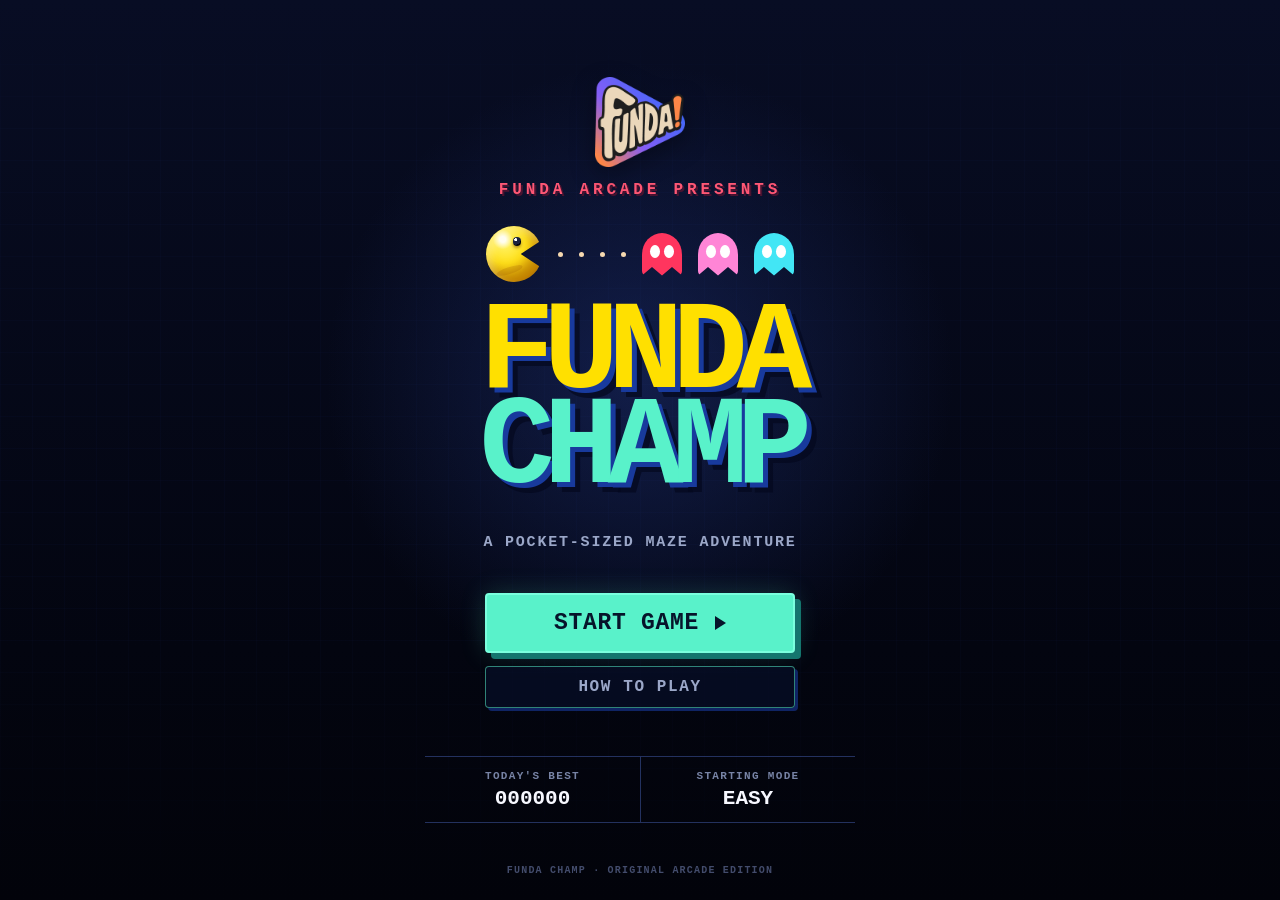
<file: index.html>
<!doctype html>
<html lang="en">
  <head>
    <meta charset="UTF-8" />
    <meta name="viewport" content="width=device-width, initial-scale=1, maximum-scale=1, user-scalable=no" />
    <meta name="theme-color" content="#f5c400" />
    <title>FUNDA CHAMP</title>
    <link rel="stylesheet" href="styles.css?v=ghost-difficulty-1" />
  </head>
  <body>
    <main class="app-shell" aria-label="Funda Champ handheld game">
      <section class="landing-page" id="landingPage" aria-label="Funda Champ start page">
        <div class="landing-grid" aria-hidden="true"></div>
        <div class="landing-content">
          <img class="landing-logo" src="assets/funda-logo.png" alt="Funda" />
          <p class="landing-kicker">FUNDA ARCADE PRESENTS</p>

          <div class="landing-chase" aria-hidden="true">
            <span class="landing-pacman"></span>
            <i></i><i></i><i></i><i></i>
            <span class="landing-ghost ghost-red"><b></b><b></b></span>
            <span class="landing-ghost ghost-pink"><b></b><b></b></span>
            <span class="landing-ghost ghost-blue"><b></b><b></b></span>
          </div>

          <h1 class="landing-title">FUNDA<br /><span>CHAMP</span></h1>
          <p class="landing-tagline">A POCKET-SIZED MAZE ADVENTURE</p>

          <button class="landing-start" id="startButton" type="button">
            <span>START GAME</span>
            <i aria-hidden="true"></i>
          </button>
          <button class="landing-howto" id="howToPlayButton" type="button">HOW TO PLAY</button>

          <div class="landing-stats">
            <div>
              <span>TODAY'S BEST</span>
              <strong id="landingBestScore">000000</strong>
            </div>
            <div>
              <span>STARTING MODE</span>
              <strong>EASY</strong>
            </div>
          </div>
        </div>

        <p class="landing-footer">FUNDA CHAMP · ORIGINAL ARCADE EDITION</p>
      </section>

      <section class="rules-page hidden" id="rulesPage" aria-label="How to play Funda Champ">
        <div class="landing-grid" aria-hidden="true"></div>
        <button class="rules-back" id="rulesBackButton" type="button">← BACK</button>

        <div class="rules-content">
          <header class="rules-heading">
            <p class="landing-kicker rules-kicker">HOW TO PLAY</p>
            <h2 class="rules-title">THREE RULES.<br /><span>ONE CHAMP.</span></h2>
          </header>

          <div class="rules-scenes">
            <article class="rule-scene scene-points">
              <div class="rule-stage" aria-hidden="true">
                <span class="scene-pacman-wrap points-pacman"><span class="landing-pacman scene-pacman"></span></span>
                <span class="scene-dots">
                  <i></i><i></i><i></i><i></i><i></i>
                </span>
              </div>
              <div class="rule-caption">
                <span>01</span>
                <div><strong>SAARE DOTS KHAO</strong></div>
              </div>
            </article>

            <article class="rule-scene scene-chase">
              <div class="rule-stage" aria-hidden="true">
                <span class="chase-pack">
                  <span class="landing-ghost ghost-red"><b></b><b></b></span>
                  <span class="landing-ghost ghost-pink"><b></b><b></b></span>
                  <span class="landing-ghost ghost-blue"><b></b><b></b></span>
                  <i></i><i></i><i></i>
                  <span class="scene-pacman-wrap"><span class="landing-pacman scene-pacman"></span></span>
                </span>
              </div>
              <div class="rule-caption">
                <span>02</span>
                <div><strong>GHOSTS SE BACHO</strong></div>
              </div>
            </article>

            <article class="rule-scene scene-power">
              <div class="rule-stage" aria-hidden="true">
                <span class="power-orb"></span>
                <span class="scene-pacman-wrap power-pacman"><span class="landing-pacman scene-pacman"></span></span>
                <span class="scene-ghost-wrap power-ghost ghost-one"><span class="landing-ghost power-color-one"><b></b><b></b></span></span>
                <span class="scene-ghost-wrap power-ghost ghost-two"><span class="landing-ghost power-color-two"><b></b><b></b></span></span>
              </div>
              <div class="rule-caption">
                <span>03</span>
                <div><strong>POWER DOT KHAO, PHIR<br />BLUE GHOSTS KO KHAO</strong></div>
              </div>
            </article>
          </div>

          <div class="rules-actions">
            <button class="landing-start rules-start" id="rulesStartButton" type="button">
              <span id="rulesStartLabel" aria-live="polite">LET'S PLAY</span>
              <i aria-hidden="true"></i>
            </button>
          </div>
        </div>

        <p class="landing-footer">LEARN THE MAZE · BEAT THE GHOSTS</p>
      </section>

      <section class="console" id="console">
        <section class="display-panel" aria-label="Game screen">
          <div class="screen-wrap" id="screenWrap">
            <canvas id="gameCanvas" width="504" height="648" aria-label="Pac-Man game board"></canvas>

            <div class="screen-overlay compact hidden" id="pauseOverlay">
              <p class="eyebrow">GAME PAUSED</p>
              <h2>TAKE FIVE</h2>
              <div class="pause-actions">
                <button class="start-button" id="resumeButton" type="button">RESUME</button>
                <button class="start-button pause-restart-button" id="restartGameButton" type="button">PLAY AGAIN</button>
              </div>
            </div>

            <div class="screen-overlay end-screen hidden" id="endOverlay">
              <p class="eyebrow">RUN COMPLETE</p>
              <h2>GAME OVER</h2>
              <p class="final-score-label">YOUR SCORE</p>
              <p class="final-score" id="finalScore">000000</p>
              <section class="leaderboard" aria-label="Daily leaderboard">
                <h3>DAILY LEADERBOARD</h3>
                <ol id="leaderboardList" tabindex="0" aria-label="Daily player rankings"></ol>
              </section>
              <button class="start-button end-start-button" id="endStartButton" type="button">PLAY AGAIN</button>
            </div>
          </div>
        </section>

        <section class="controls-panel" aria-label="Console controls">
          <div class="controls-row">
            <div class="dpad-well">
              <div class="dpad" role="group" aria-label="Movement controls">
                <button class="dpad-button up" data-direction="up" aria-label="Move up"><span>▲</span></button>
                <button class="dpad-button left" data-direction="left" aria-label="Move left"><span>◀</span></button>
                <div class="dpad-center" aria-hidden="true"><i></i></div>
                <button class="dpad-button right" data-direction="right" aria-label="Move right"><span>▶</span></button>
                <button class="dpad-button down" data-direction="down" aria-label="Move down"><span>▼</span></button>
              </div>
            </div>
          </div>

          <div class="secondary-controls" aria-label="Game options">
            <div class="mini-control">
              <button class="mini-button howto-button" id="quickHowToButton" type="button" aria-label="How to play">
                <svg class="howto-icon" viewBox="0 0 32 32" aria-hidden="true">
                  <path d="M16 3.5A12.5 12.5 0 1 0 28.5 16 12.5 12.5 0 0 0 16 3.5Zm.1 21.2a2 2 0 1 1 0-4 2 2 0 0 1 0 4Zm2.45-8.2c-1.2.78-1.45 1.22-1.45 2.35h-3.45c0-2.45.75-3.55 2.85-4.9 1.25-.8 1.8-1.45 1.8-2.5 0-1.22-.88-2.02-2.25-2.02-1.42 0-2.37.92-2.52 2.55H10c.18-3.7 2.55-5.85 6.15-5.85 3.55 0 5.92 2.05 5.92 5.15 0 2.22-1 3.65-3.52 5.22Z" />
                </svg>
              </button>
              <span>HOW TO PLAY</span>
            </div>
            <div class="mini-control">
              <button class="mini-button play-button" id="pauseButton" type="button" aria-label="Start game">
                <svg class="play-icon" viewBox="0 0 32 32" aria-hidden="true">
                  <path class="play-shape" d="M10 6.5v19l15-9.5L10 6.5Z" />
                  <g class="pause-shape">
                    <rect x="8.5" y="6.5" width="5.5" height="19" rx="1.5" />
                    <rect x="18" y="6.5" width="5.5" height="19" rx="1.5" />
                  </g>
                </svg>
              </button>
              <span>PLAY</span>
            </div>
          </div>

          <div class="speaker-grille" aria-hidden="true">
            <i></i><i></i><i></i><i></i><i></i>
          </div>
        </section>
      </section>
    </main>

    <script src="tracking.js?v=funda-activity-1"></script>
    <script src="game.js?v=haptics-bridge-1"></script>
  </body>
</html>
</file>
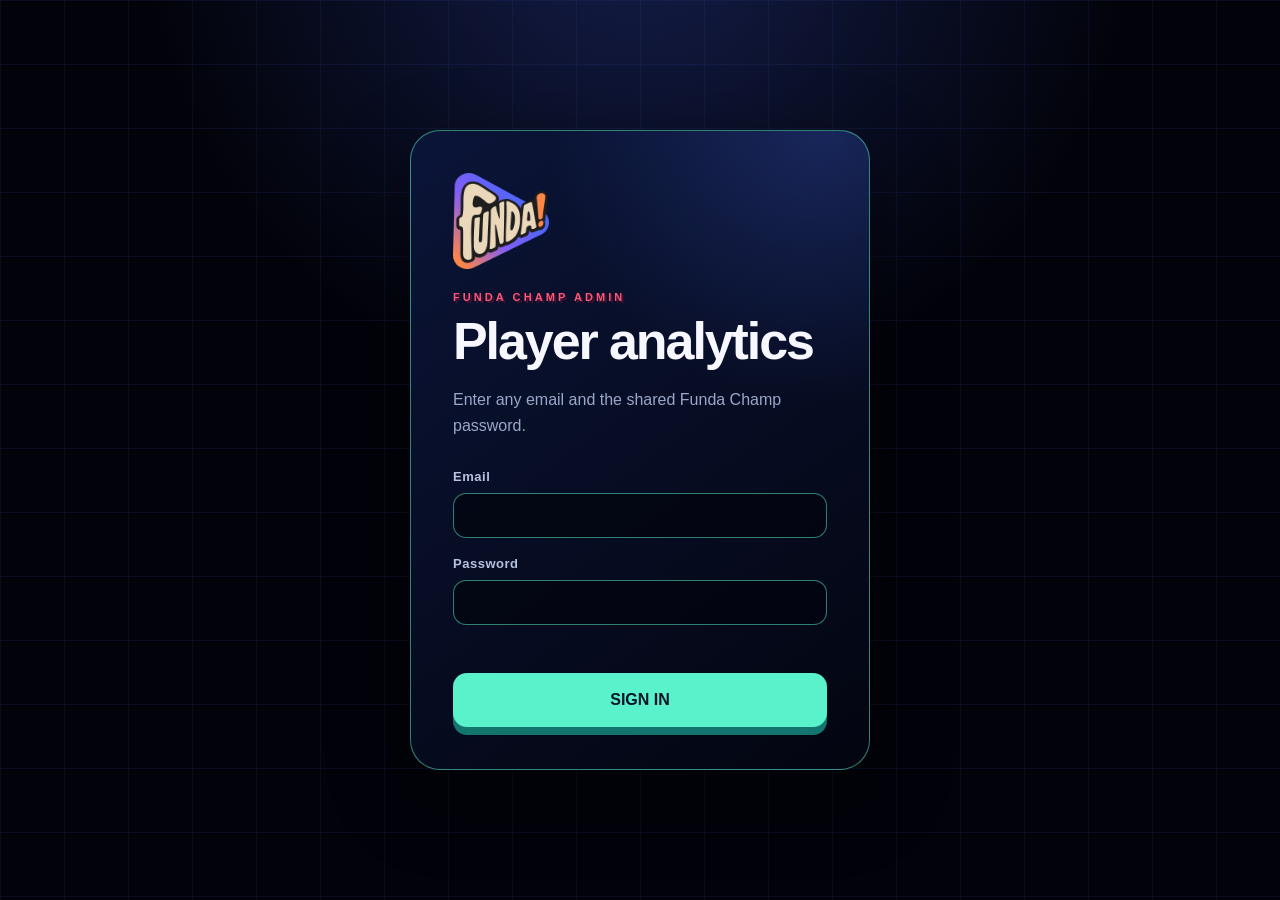
<file: admin/index.html>
<!doctype html>
<html lang="en">
  <head>
    <meta charset="UTF-8" />
    <meta name="viewport" content="width=device-width, initial-scale=1" />
    <meta name="theme-color" content="#080d24" />
    <meta name="robots" content="noindex,nofollow" />
    <title>Funda Champ Analytics</title>
    <link rel="stylesheet" href="admin.css?v=3" />
  </head>
  <body>
    <div class="ambient ambient-one" aria-hidden="true"></div>
    <div class="ambient ambient-two" aria-hidden="true"></div>

    <section class="login-shell" id="loginView">
      <div class="login-card">
        <img src="../assets/funda-logo.png" alt="Funda" />
        <p class="kicker">FUNDA CHAMP ADMIN</p>
        <h1>Player analytics</h1>
        <p class="login-copy">Enter any email and the shared Funda Champ password.</p>
        <form id="loginForm">
          <label>
            Email
            <input id="loginEmail" name="email" type="email" autocomplete="email" required />
          </label>
          <label>
            Password
            <input id="loginPassword" name="password" type="password" autocomplete="current-password" minlength="8" required />
          </label>
          <p class="form-error" id="loginError" role="alert"></p>
          <button class="primary-button" id="loginButton" type="submit">SIGN IN</button>
        </form>
      </div>
    </section>

    <main class="dashboard hidden" id="dashboard">
      <header class="dashboard-header">
        <div class="brand-lockup">
          <img src="../assets/funda-logo.png" alt="Funda" />
          <div>
            <p class="kicker">FUNDA CHAMP ADMIN</p>
            <h1>Engagement dashboard</h1>
          </div>
        </div>
        <div class="account-area">
          <span id="accountEmail"></span>
          <button class="outline-button" id="logoutButton" type="button">Log out</button>
        </div>
      </header>

      <section class="toolbar panel">
        <nav class="main-tabs" aria-label="Analytics sections">
          <button class="tab active" data-tab="overview" type="button">Overview</button>
          <button class="tab" data-tab="users" type="button">Users</button>
        </nav>
        <div class="toolbar-actions">
          <button class="outline-button" id="refreshButton" type="button">Refresh data</button>
          <button class="outline-button hidden" id="exportButton" type="button">Export users</button>
        </div>
      </section>

      <section class="date-panel panel" aria-label="Report date range">
        <div class="preset-tabs" id="presetTabs">
          <button class="preset active" data-preset="today" type="button">Today</button>
          <button class="preset" data-preset="yesterday" type="button">Yesterday</button>
          <button class="preset" data-preset="3days" type="button">Last 3 days</button>
          <button class="preset" data-preset="7days" type="button">Last 7 days</button>
          <button class="preset" data-preset="custom" type="button">Custom</button>
        </div>
        <form class="custom-dates hidden" id="customDateForm">
          <label>From <input id="fromDate" type="date" required /></label>
          <label>To <input id="toDate" type="date" required /></label>
          <button class="small-button" type="submit">Apply</button>
        </form>
        <div class="range-summary">
          <strong id="rangeLabel"></strong>
          <span>India Standard Time</span>
        </div>
      </section>

      <div class="notice hidden" id="notice" role="status"></div>

      <section id="overviewPanel">
        <div class="metric-grid" id="metricGrid" aria-live="polite"></div>

        <section class="retention panel">
          <div class="section-heading">
            <div>
              <p class="kicker">RETURNING PLAYERS</p>
              <h2>D0–D8+ user retention</h2>
            </div>
            <p>Cohorts are grouped by each player’s first day. D8+ means the player returned on day 8 or later.</p>
          </div>
          <div class="table-scroll">
            <table class="retention-table">
              <thead>
                <tr>
                  <th>Cohort date</th>
                  <th>New users</th>
                  <th>D0</th><th>D1</th><th>D2</th><th>D3</th><th>D4</th>
                  <th>D5</th><th>D6</th><th>D7</th><th>D8+</th>
                </tr>
              </thead>
              <tbody id="retentionBody"></tbody>
            </table>
          </div>
          <footer class="table-footer">
            <div class="legend"><i></i> Lower retention <i></i> Higher retention</div>
            <span>Percent of the original cohort · India Standard Time</span>
          </footer>
        </section>
      </section>

      <section class="users-panel hidden" id="usersPanel">
        <section class="panel users-card">
          <div class="users-heading">
            <div>
              <p class="kicker">PLAYER ACTIVITY</p>
              <h2>Users</h2>
              <p id="usersCount"></p>
            </div>
            <label class="search-field">
              <span>Search user ID</span>
              <input id="userSearch" type="search" placeholder="Type a user ID…" />
            </label>
          </div>
          <div class="table-scroll users-table-scroll">
            <table class="users-table">
              <thead>
                <tr>
                  <th><button data-sort="userId">User ID</button></th>
                  <th><button data-sort="gamesPlayed">Games played</button></th>
                  <th><button data-sort="levelsCleared">Levels cleared</button></th>
                  <th><button data-sort="timeSpentSeconds">Time spent</button></th>
                  <th><button data-sort="activeDay">Active day</button></th>
                  <th><button data-sort="firstSeenAt">First seen</button></th>
                  <th><button data-sort="lastSeenAt">Last seen</button></th>
                </tr>
              </thead>
              <tbody id="usersBody"></tbody>
            </table>
          </div>
          <footer class="pagination">
            <button class="outline-button" id="previousPage" type="button">Previous</button>
            <span id="pageLabel"></span>
            <button class="outline-button" id="nextPage" type="button">Next</button>
          </footer>
        </section>
      </section>
    </main>

    <script src="admin.js?v=3" defer></script>
  </body>
</html>
</file>
<file: styles.css>
:root {
  color-scheme: dark;
  --shell: #f5c400;
  --shell-light: #ffe35a;
  --shell-dark: #d49d00;
  --ink: #15171b;
  --screen-bezel: #202126;
  --screen: #070a13;
  --button: #252830;
  --button-edge: #0a0b0d;
}

* {
  box-sizing: border-box;
  -webkit-tap-highlight-color: transparent;
}

html,
body {
  width: 100%;
  height: 100%;
  min-height: 100dvh;
  margin: 0;
  overflow: hidden;
  background:
    radial-gradient(circle at 50% 20%, #323641 0, #14161b 40%, #090a0d 100%);
  font-family: "Courier New", Courier, monospace;
  touch-action: manipulation;
  user-select: none;
}

button {
  font: inherit;
  color: inherit;
  cursor: pointer;
}

.landing-page,
.rules-page {
  position: fixed;
  z-index: 100;
  inset: 0;
  min-height: 100dvh;
  overflow: hidden;
  display: grid;
  grid-template-columns: minmax(0, 1fr);
  place-items: center;
  padding: clamp(22px, 5vw, 56px) 20px;
  color: #f7f8ff;
  background:
    radial-gradient(circle at 50% 42%, rgba(32, 53, 128, .48), transparent 38%),
    linear-gradient(180deg, #080d24 0%, #030510 72%, #02030a 100%);
  opacity: 1;
  transform: scale(1);
  transition: opacity .34s ease, transform .34s ease;
}

.landing-page.hidden,
.rules-page.hidden { display: none; }

.landing-page.is-leaving,
.rules-page.is-leaving,
.rules-page.is-entering {
  opacity: 0;
  transform: scale(1.035);
  pointer-events: none;
}

.landing-grid {
  position: absolute;
  inset: 0;
  opacity: .18;
  background-image:
    linear-gradient(rgba(61, 92, 205, .18) 1px, transparent 1px),
    linear-gradient(90deg, rgba(61, 92, 205, .18) 1px, transparent 1px);
  background-size: 32px 32px;
  mask-image: linear-gradient(to bottom, transparent, #000 18%, #000 70%, transparent);
}

.landing-content {
  position: relative;
  z-index: 1;
  width: 100%;
  max-width: 620px;
  min-width: 0;
  display: flex;
  flex-direction: column;
  align-items: center;
  text-align: center;
}

.landing-logo {
  width: clamp(62px, 10vh, 92px);
  height: auto;
  display: block;
  margin: 0 0 clamp(8px, 1.6vh, 14px);
  filter: drop-shadow(0 8px 12px rgba(0, 0, 0, .34));
}

.landing-kicker {
  max-width: 100%;
  margin: 0 0 clamp(14px, 3vh, 26px);
  color: #ff5775;
  font-size: clamp(11px, 2.8vw, 16px);
  font-weight: 900;
  letter-spacing: .24em;
  text-shadow: 2px 2px 0 #481330;
}

.landing-chase {
  max-width: 100%;
  height: clamp(38px, 8vh, 58px);
  display: flex;
  align-items: center;
  gap: clamp(8px, 2.5vw, 16px);
  margin-bottom: clamp(14px, 3vh, 24px);
}

.landing-pacman {
  position: relative;
  width: clamp(38px, 10vw, 56px);
  aspect-ratio: 1;
  border-radius: 50%;
  overflow: hidden;
  background:
    radial-gradient(circle at 30% 24%, rgba(255, 255, 255, .9) 0 5%, rgba(255, 255, 255, 0) 17%),
    radial-gradient(circle at 34% 30%, #fff46b 0%, #ffe01a 38%, #f0ad00 73%, #a95d00 100%);
  clip-path: polygon(0 0, 100% 0, 100% 25%, 62% 50%, 100% 75%, 100% 100%, 0 100%);
  box-shadow:
    inset 5px 6px 8px rgba(255, 255, 255, .34),
    inset -8px -10px 12px rgba(111, 56, 0, .36);
  animation: landing-chomp .5s steps(2, end) infinite;
}

.landing-pacman::before {
  content: "";
  position: absolute;
  top: 20%;
  left: 48%;
  width: 15%;
  aspect-ratio: 1;
  border-radius: 50%;
  background:
    radial-gradient(circle at 34% 30%, #fff 0 16%, #18213f 20% 58%, #02040b 62% 100%);
  box-shadow: 0 2px 3px rgba(92, 48, 0, .46);
}

.landing-pacman::after {
  content: "";
  position: absolute;
  left: 18%;
  bottom: 15%;
  width: 48%;
  height: 12%;
  border-radius: 50%;
  background: rgba(143, 74, 0, .2);
  transform: rotate(-18deg);
}

.landing-chase > i {
  width: 5px;
  height: 5px;
  border-radius: 50%;
  background: #f6d9b0;
}

.landing-ghost {
  position: relative;
  width: clamp(27px, 7vw, 40px);
  height: clamp(29px, 7.5vw, 43px);
  border-radius: 50% 50% 5px 5px;
  background: #ff355e;
  clip-path: polygon(0 0, 100% 0, 100% 100%, 75% 80%, 50% 100%, 25% 80%, 0 100%);
  animation: landing-float .7s ease-in-out infinite alternate;
}

.landing-ghost.ghost-pink { background: #ff85d6; animation-delay: -.2s; }
.landing-ghost.ghost-blue { background: #42e6f5; animation-delay: -.4s; }

.landing-ghost b {
  position: absolute;
  top: 28%;
  width: 25%;
  aspect-ratio: .75;
  border-radius: 50%;
  background: #fff;
}

.landing-ghost b:first-child { left: 20%; }
.landing-ghost b:last-child { right: 20%; }

.landing-title {
  margin: 0;
  color: #ffe000;
  font-size: clamp(68px, 18vw, 126px);
  line-height: .75;
  letter-spacing: -.09em;
  font-weight: 900;
  text-shadow:
    5px 5px 0 #183a9d,
    10px 10px 0 rgba(4, 8, 31, .72);
}

.landing-title span { color: #59f2ca; }

.landing-tagline {
  max-width: 100%;
  margin: clamp(22px, 5vh, 38px) 0 0;
  color: #9ba7c8;
  font-size: clamp(10px, 2.6vw, 15px);
  font-weight: 900;
  letter-spacing: .12em;
}

.landing-start {
  width: min(82vw, 310px);
  max-width: 100%;
  min-width: min(82vw, 310px);
  min-height: 58px;
  display: flex;
  align-items: center;
  justify-content: center;
  gap: 16px;
  margin-top: clamp(24px, 5vh, 42px);
  padding: 15px 28px;
  border: 2px solid #7affde;
  border-radius: 4px;
  color: #06142a;
  background: #59f2ca;
  font-size: clamp(17px, 4.4vw, 23px);
  font-weight: 900;
  letter-spacing: .03em;
  box-shadow: 6px 6px 0 #14756e, 0 0 26px rgba(89, 242, 202, .18);
}

.landing-start i {
  width: 0;
  height: 0;
  border-top: 7px solid transparent;
  border-bottom: 7px solid transparent;
  border-left: 11px solid #06142a;
}

.landing-start:active {
  transform: translate(4px, 4px);
  box-shadow: 2px 2px 0 #14756e;
}

.landing-howto {
  width: min(82vw, 310px);
  max-width: 100%;
  min-height: 42px;
  margin-top: 13px;
  padding: 10px 20px;
  border: 1px solid rgba(89, 242, 202, .52);
  border-radius: 4px;
  color: #9ba7c8;
  background: rgba(7, 14, 39, .72);
  font-size: clamp(12px, 3.1vw, 16px);
  font-weight: 900;
  letter-spacing: .1em;
  box-shadow: 3px 3px 0 rgba(24, 58, 157, .6);
}

.landing-howto:active {
  transform: translate(2px, 2px);
  color: #59f2ca;
  box-shadow: 1px 1px 0 rgba(24, 58, 157, .6);
}

.landing-stats {
  width: 100%;
  max-width: 430px;
  min-width: 0;
  display: grid;
  grid-template-columns: 1fr 1fr;
  margin-top: clamp(28px, 6vh, 48px);
  border-block: 1px solid rgba(86, 117, 218, .4);
}

.landing-stats div {
  padding: 13px 10px 12px;
}

.landing-stats div + div { border-left: 1px solid rgba(86, 117, 218, .4); }

.landing-stats span,
.landing-stats strong { display: block; }

.landing-stats span {
  color: #7783a5;
  font-size: clamp(8px, 2vw, 11px);
  font-weight: 900;
  letter-spacing: .12em;
}

.landing-stats strong {
  margin-top: 5px;
  color: #f7f8ff;
  font-size: clamp(15px, 4vw, 21px);
}

.landing-footer {
  position: absolute;
  left: 0;
  right: 0;
  bottom: clamp(12px, 3vh, 24px);
  margin: 0;
  color: #434c6c;
  text-align: center;
  font-size: clamp(7px, 1.7vw, 10px);
  font-weight: 900;
  letter-spacing: .12em;
}

.rules-page {
  z-index: 110;
  background:
    radial-gradient(circle at 50% 32%, rgba(32, 53, 128, .58), transparent 42%),
    linear-gradient(180deg, #080d24 0%, #030510 76%, #02030a 100%);
}

.rules-content {
  position: relative;
  z-index: 1;
  width: 100%;
  max-width: 500px;
  min-width: 0;
  display: flex;
  flex-direction: column;
  align-items: center;
  text-align: center;
}

.rules-logo {
  width: clamp(52px, 8vh, 74px);
  margin-bottom: clamp(5px, 1vh, 9px);
}

.rules-kicker {
  margin-bottom: clamp(10px, 1.8vh, 16px);
  color: #59f2ca;
  text-shadow: 2px 2px 0 #123b51;
}

.rules-chase {
  margin-bottom: clamp(12px, 2vh, 18px);
}

.rules-title {
  margin: 0 0 clamp(14px, 2.6vh, 22px);
  color: #ffe000;
  font-size: clamp(28px, 7.5vw, 46px);
  line-height: .92;
  letter-spacing: -.055em;
  text-shadow: 3px 3px 0 #183a9d, 6px 6px 0 rgba(4, 8, 31, .72);
}

.rules-title span { color: #59f2ca; }

.rules-list {
  width: 100%;
  max-width: 430px;
  display: grid;
  gap: clamp(7px, 1.4vh, 11px);
  margin: 0;
  padding: 0;
  list-style: none;
  text-align: left;
}

.rules-list li {
  min-height: clamp(62px, 9vh, 76px);
  display: grid;
  grid-template-columns: clamp(58px, 15vw, 76px) minmax(0, 1fr);
  align-items: center;
  border: 1px solid rgba(87, 118, 219, .48);
  border-left: 4px solid #59f2ca;
  border-radius: 5px;
  background: linear-gradient(90deg, rgba(24, 43, 103, .7), rgba(7, 12, 35, .78));
  box-shadow: inset 0 1px rgba(255, 255, 255, .04), 0 8px 22px rgba(0, 0, 0, .18);
}

.rules-list li:nth-child(2) { border-left-color: #ffe000; }
.rules-list li:nth-child(3) { border-left-color: #ff5775; }

.rule-visual {
  height: 100%;
  min-height: inherit;
  display: flex;
  align-items: center;
  justify-content: center;
  gap: 5px;
  border-right: 1px solid rgba(87, 118, 219, .28);
}

.rule-dots i {
  width: clamp(6px, 1.8vw, 9px);
  aspect-ratio: 1;
  border-radius: 50%;
  background: #f6d9b0;
  box-shadow: 0 0 6px rgba(246, 217, 176, .34);
}

.rule-power > i {
  width: clamp(13px, 3.7vw, 18px);
  aspect-ratio: 1;
  border-radius: 50%;
  background: #fff7c8;
  box-shadow: 0 0 11px #fff, 0 0 20px rgba(255, 224, 0, .72);
}

.rule-ghost {
  position: relative;
  width: clamp(24px, 6.5vw, 32px);
  height: clamp(26px, 7vw, 35px);
  display: inline-block;
  border-radius: 50% 50% 4px 4px;
  background: #5075ff;
  clip-path: polygon(0 0, 100% 0, 100% 100%, 75% 80%, 50% 100%, 25% 80%, 0 100%);
}

.rule-ghost b {
  position: absolute;
  top: 27%;
  width: 24%;
  aspect-ratio: .75;
  border-radius: 50%;
  background: #fff;
}

.rule-ghost b:first-child { left: 20%; }
.rule-ghost b:last-child { right: 20%; }

.rule-danger .rule-ghost { background: #ff355e; }

.rule-danger > i {
  color: #ff5775;
  font-style: normal;
  font-size: clamp(20px, 5vw, 28px);
  font-weight: 900;
  text-shadow: 0 0 10px rgba(255, 87, 117, .55);
}

.rule-copy {
  min-width: 0;
  padding: 7px 12px;
}

.rule-copy span,
.rule-copy strong { display: block; }

.rule-copy span {
  margin-bottom: 2px;
  color: #7783a5;
  font-size: clamp(7px, 1.7vw, 9px);
  font-weight: 900;
  letter-spacing: .15em;
}

.rule-copy strong {
  color: #f7f8ff;
  font-size: clamp(13px, 3.5vw, 18px);
  line-height: 1.08;
}

.rule-copy p {
  margin: 3px 0 0;
  color: #9ba7c8;
  font-size: clamp(9px, 2.3vw, 12px);
  line-height: 1.2;
}

.rules-start {
  min-height: 54px;
  margin-top: clamp(14px, 2.8vh, 22px);
}

.rules-back {
  margin-top: clamp(9px, 1.5vh, 13px);
  padding: 7px 14px;
  border: 0;
  color: #7783a5;
  background: transparent;
  font-size: clamp(10px, 2.5vw, 13px);
  font-weight: 900;
  letter-spacing: .12em;
}

.rules-back:active { color: #f7f8ff; }

@media (max-height: 650px) {
  .rules-page { padding-block: 12px; }
  .rules-logo { width: 48px; margin-bottom: 3px; }
  .rules-kicker { margin-bottom: 7px; }
  .rules-chase { height: 36px; margin-bottom: 7px; }
  .rules-title { margin-bottom: 10px; font-size: clamp(25px, 7vw, 34px); }
  .rules-list { gap: 6px; }
  .rules-list li { min-height: 55px; }
  .rule-copy p { margin-top: 2px; }
  .rules-start { min-height: 49px; margin-top: 11px; padding-block: 10px; }
  .rules-back { margin-top: 5px; padding-block: 4px; }
  .rules-page .landing-footer { display: none; }
}

@media (max-height: 540px) {
  .rules-logo { display: none; }
  .rule-copy p { display: none; }
}

/* Illustrated how-to-play screen */
.rules-page {
  place-items: start center;
  padding: clamp(72px, 9vh, 88px) 20px clamp(18px, 3vh, 26px);
}

.rules-content {
  max-width: 520px;
  height: min(calc(100dvh - 132px), 700px);
  justify-content: space-between;
}

.rules-heading { text-align: center; }

.rules-kicker {
  margin: 0;
  font-size: clamp(14px, 3.5vw, 19px);
}

.rules-title {
  margin: clamp(7px, 1.2vh, 11px) 0 0;
  font-size: clamp(27px, 7vw, 42px);
}

.rules-scenes {
  width: 100%;
  max-width: 470px;
  display: grid;
  gap: clamp(10px, 1.6vh, 14px);
}

.rule-scene {
  overflow: hidden;
  border: 1px solid rgba(72, 104, 210, .5);
  border-radius: 6px;
  background: #091231;
  box-shadow: 0 9px 24px rgba(0, 0, 0, .22);
}

.rule-stage {
  position: relative;
  height: clamp(66px, 9vh, 90px);
  overflow: hidden;
  border-bottom: 1px solid rgba(72, 104, 210, .32);
  background-color: #0b1539;
  background-image:
    linear-gradient(rgba(49, 74, 157, .13) 1px, transparent 1px),
    linear-gradient(90deg, rgba(49, 74, 157, .13) 1px, transparent 1px);
  background-size: 34px 34px;
}

.rule-caption {
  min-height: clamp(40px, 5.5vh, 51px);
  display: grid;
  grid-template-columns: clamp(36px, 9vw, 45px) minmax(0, 1fr);
  align-items: center;
  padding: 5px 12px 6px 8px;
  text-align: left;
  background: linear-gradient(90deg, rgba(22, 40, 98, .74), rgba(5, 9, 27, .8));
}

.rule-caption > span {
  color: #59f2ca;
  font-size: clamp(18px, 4.8vw, 25px);
  font-weight: 900;
}

.scene-power .rule-caption > span { color: #ffe000; }
.scene-chase .rule-caption > span { color: #ff5775; }

.rule-caption strong,
.rule-caption p { display: block; }

.rule-caption strong {
  color: #f7f8ff;
  font-size: clamp(12px, 3.25vw, 17px);
  line-height: 1.05;
}

.rule-caption p {
  margin: 3px 0 0;
  color: #8e9abb;
  font-size: clamp(8px, 2.1vw, 11px);
  line-height: 1.1;
}

.scene-pacman-wrap {
  width: clamp(42px, 10vw, 58px);
  aspect-ratio: 1;
  display: block;
}

.scene-pacman {
  width: 100%;
  display: block;
}

.points-pacman,
.power-pacman {
  position: absolute;
  z-index: 3;
  top: 50%;
  left: 5%;
}

.points-pacman { animation: points-run 3.1s linear infinite; }

.scene-dots {
  position: absolute;
  top: 50%;
  left: 28%;
  right: 7%;
  display: flex;
  align-items: center;
  justify-content: space-between;
  transform: translateY(-50%);
}

.scene-dots i,
.chase-pack > i {
  width: clamp(7px, 1.8vw, 10px);
  aspect-ratio: 1;
  display: block;
  flex: 0 0 auto;
  border-radius: 50%;
  background: #f6d9b0;
  box-shadow: 0 0 7px rgba(246, 217, 176, .3);
}

.scene-dots i { animation: point-chomp 3.1s linear infinite; }
.scene-dots i:nth-child(2) { animation-delay: .36s; }
.scene-dots i:nth-child(3) { animation-delay: .72s; }
.scene-dots i:nth-child(4) { animation-delay: 1.08s; }
.scene-dots i:nth-child(5) { animation-delay: 1.44s; }

.power-orb {
  position: absolute;
  top: 50%;
  left: 25%;
  width: clamp(16px, 4vw, 22px);
  aspect-ratio: 1;
  border-radius: 50%;
  background: #fff9d2;
  box-shadow: 0 0 11px #fff, 0 0 24px rgba(255, 224, 0, .8);
  transform: translateY(-50%);
  animation: power-pellet 4.8s ease-in-out infinite;
}

.power-pacman {
  left: 5%;
  animation: power-run 4.8s ease-in-out infinite;
}

.scene-ghost-wrap {
  position: absolute;
  top: 50%;
  width: clamp(29px, 7vw, 39px);
  height: clamp(31px, 7.6vw, 42px);
  transform: translateY(-50%);
}

.power-ghost.ghost-one {
  left: 61%;
  animation: ghost-one-eaten 4.8s ease-in-out infinite;
}

.power-ghost.ghost-two {
  left: 80%;
  animation: ghost-two-eaten 4.8s ease-in-out infinite;
}

.power-color-one,
.power-color-two {
  width: 100%;
  height: 100%;
  display: block;
}

.power-color-one {
  background: #ff355e;
  animation: power-color-one 4.8s linear infinite;
}

.power-color-two {
  background: #ff85d6;
  animation: power-color-two 4.8s linear infinite;
}

.chase-pack {
  position: absolute;
  top: 50%;
  left: 6%;
  right: 6%;
  display: flex;
  align-items: center;
  justify-content: space-between;
  transform: translateY(-50%);
  animation: chase-dash .75s ease-in-out infinite alternate;
}

.chase-pack .landing-ghost {
  width: clamp(27px, 6.7vw, 37px);
  height: clamp(29px, 7.2vw, 40px);
}

.chase-pack .scene-pacman-wrap { flex: 0 0 auto; }

.rules-back {
  position: absolute;
  z-index: 4;
  top: max(18px, env(safe-area-inset-top));
  left: max(18px, env(safe-area-inset-left));
  margin: 0;
  padding: 10px 13px;
  border: 1px solid rgba(89, 242, 202, .38);
  border-radius: 4px;
  color: #9ba7c8;
  background: rgba(6, 13, 38, .76);
  font-size: clamp(10px, 2.5vw, 13px);
  font-weight: 900;
  letter-spacing: .1em;
}

.rules-start {
  position: relative;
  overflow: hidden;
  min-height: 52px;
  margin-top: clamp(13px, 2.2vh, 19px);
}

.rules-start > * {
  position: relative;
  z-index: 2;
}

.rules-start.is-counting-down,
.rules-start:disabled {
  --countdown-progress: 0%;
  cursor: pointer;
  color: #f7f8ff;
  border-color: #5274e0;
  background: #15295f;
  box-shadow: 6px 6px 0 #19347e, 0 0 28px rgba(66, 230, 245, .18);
  opacity: 1;
}

.rules-start.is-counting-down::before {
  content: "";
  position: absolute;
  z-index: 1;
  inset: 0 auto 0 0;
  width: var(--countdown-progress);
  background: linear-gradient(90deg, #5274e0, #42e6f5 72%, #59f2ca);
  box-shadow: 5px 0 15px rgba(89, 242, 202, .4);
}

.rules-start.is-counting-down > i { display: none; }

@keyframes points-run {
  0% { transform: translate(0, -50%); }
  78% { transform: translate(clamp(175px, 56vw, 290px), -50%); }
  79%, 100% { transform: translate(0, -50%); }
}

@keyframes point-chomp {
  0%, 15% { opacity: 1; transform: scale(1); }
  20%, 84% { opacity: 0; transform: scale(.25); }
  90%, 100% { opacity: 1; transform: scale(1); }
}

@keyframes power-pellet {
  0%, 21%, 96%, 100% { opacity: 1; transform: translateY(-50%) scale(1); }
  10% { transform: translateY(-50%) scale(1.28); }
  27%, 92% { opacity: 0; transform: translateY(-50%) scale(.2); }
}

@keyframes power-run {
  0%, 8% { left: 5%; opacity: 1; transform: translateY(-50%); }
  24%, 36% { left: 18%; opacity: 1; transform: translateY(-50%); }
  66% { left: 58%; opacity: 1; transform: translateY(-50%); }
  84% { left: 80%; opacity: 1; transform: translateY(-50%); }
  90% { left: 88%; opacity: 0; transform: translateY(-50%); }
  91%, 96% { left: 5%; opacity: 0; transform: translateY(-50%); }
  100% { left: 5%; opacity: 1; transform: translateY(-50%); }
}

@keyframes ghost-one-eaten {
  0%, 61%, 94%, 100% { opacity: 1; transform: translateY(-50%) scale(1); }
  68%, 91% { opacity: 0; transform: translateY(-50%) scale(.05); }
}

@keyframes ghost-two-eaten {
  0%, 78%, 94%, 100% { opacity: 1; transform: translateY(-50%) scale(1); }
  85%, 91% { opacity: 0; transform: translateY(-50%) scale(.05); }
}

@keyframes power-color-one {
  0%, 26%, 94%, 100% { background: #ff355e; transform: translateX(0); }
  30%, 90% { background: #4d72ff; transform: translateX(2px); }
  32%, 88% { background: #385ad8; transform: translateX(-2px); }
}

@keyframes power-color-two {
  0%, 26%, 94%, 100% { background: #ff85d6; transform: translateX(0); }
  30%, 90% { background: #4d72ff; transform: translateX(-2px); }
  32%, 88% { background: #385ad8; transform: translateX(2px); }
}

@keyframes chase-dash {
  from { transform: translate(-5px, -50%); }
  to { transform: translate(7px, -50%); }
}

@media (max-height: 680px) {
  .rules-page { padding: 64px 20px 12px; }
  .rules-content { height: calc(100dvh - 76px); }
  .rules-scenes { gap: 6px; }
  .rule-stage { height: 55px; }
  .rule-caption { min-height: 36px; padding-block: 3px; }
  .rule-caption p { margin-top: 1px; }
  .rules-start { min-height: 47px; margin-top: 9px; padding-block: 8px; }
  .rules-page .landing-footer { display: none; }
}

@media (max-height: 680px) {
  .landing-page { padding-block: 12px; }
  .landing-logo { width: 48px; margin-bottom: 4px; }
  .landing-kicker { margin-bottom: 8px; }
  .landing-chase { height: 36px; margin-bottom: 8px; }
  .landing-title { font-size: clamp(54px, 15vw, 72px); }
  .landing-tagline { margin-top: 15px; }
  .landing-page .landing-start { min-height: 49px; margin-top: 16px; padding-block: 10px; }
  .landing-howto { min-height: 36px; margin-top: 9px; padding-block: 7px; }
  .landing-stats { margin-top: 13px; }
  .landing-stats div { padding-block: 8px; }
  .landing-page .landing-footer { display: none; }
}

@media (max-height: 540px) {
  .rules-kicker { font-size: 12px; }
  .rule-caption p { display: none; }
  .rule-caption { min-height: 29px; }
  .rule-stage { height: 48px; }
}

@media (prefers-reduced-motion: reduce) {
  .points-pacman,
  .scene-dots i,
  .power-orb,
  .power-pacman,
  .power-ghost,
  .power-color-one,
  .power-color-two,
  .chase-pack { animation: none; }
}

@keyframes landing-chomp {
  50% { clip-path: polygon(0 0, 100% 0, 100% 42%, 72% 50%, 100% 58%, 100% 100%, 0 100%); }
}

@keyframes landing-float {
  to { transform: translateY(-5px); }
}

.app-shell {
  width: 100%;
  height: 100dvh;
  min-height: 0;
  display: grid;
  place-items: center;
  padding: 8px;
}

.console {
  position: relative;
  width: min(100%, 520px);
  height: min(calc(100dvh - 16px), 930px);
  min-height: 0;
  max-height: 100%;
  overflow: hidden;
  border-radius: 32px 32px 52px 32px;
  background:
    linear-gradient(90deg, rgba(255,255,255,.2), transparent 5%, transparent 94%, rgba(143,91,0,.18)),
    linear-gradient(180deg, var(--shell-light) 0, var(--shell) 6%, #efb800 100%);
  border: 2px solid #c88f00;
  box-shadow:
    inset 0 3px 2px rgba(255,255,255,.55),
    inset 0 -9px 16px rgba(132,80,0,.18),
    0 24px 55px rgba(0,0,0,.45);
}

.display-panel {
  height: 68%;
  width: 100%;
  min-width: 0;
  min-height: 0;
  padding: 9px 8px 8px;
  border-radius: 28px 28px 40px 28px;
  background:
    linear-gradient(145deg, #2e3038, #17191e 62%, #101115);
  box-shadow:
    inset 0 0 0 2px rgba(0,0,0,.58),
    inset 0 4px 10px rgba(0,0,0,.7),
    0 7px 0 rgba(169,108,0,.34);
}

.screen-wrap {
  position: relative;
  width: 100%;
  max-width: 100%;
  height: 100%;
  min-width: 0;
  min-height: 0;
  overflow: hidden;
  display: block;
  border: 2px solid #090a0d;
  border-radius: 21px 21px 31px 21px;
  background: var(--screen);
  box-shadow:
    inset 0 0 22px rgba(0,0,0,.9),
    0 0 0 1px #343640;
}

.screen-wrap::after {
  content: "";
  position: absolute;
  z-index: 3;
  inset: 0;
  pointer-events: none;
  opacity: .15;
  background: repeating-linear-gradient(0deg, rgba(255,255,255,.08) 0 1px, transparent 1px 4px);
  mix-blend-mode: screen;
}

#gameCanvas {
  position: absolute;
  inset: 0;
  display: block;
  width: 100%;
  height: 100%;
  object-fit: contain;
  background: #050711;
  image-rendering: pixelated;
  touch-action: none;
}

.screen-overlay {
  position: absolute;
  z-index: 4;
  inset: 0;
  width: 100%;
  max-width: 100%;
  min-width: 0;
  overflow: hidden;
  display: flex;
  flex-direction: column;
  align-items: center;
  justify-content: center;
  padding: 16px;
  text-align: center;
  color: #f5f7ff;
  background:
    radial-gradient(circle at center, rgba(20,31,69,.84), rgba(2,4,10,.97));
}

.screen-overlay > * {
  max-width: 100%;
}

.end-screen {
  container-type: inline-size;
}

.screen-overlay.hidden {
  display: none;
}

.screen-overlay.compact {
  background: rgba(2,4,10,.9);
}

.pause-actions {
  width: min(72%, 250px);
  display: grid;
  gap: 14px;
}

.pause-actions .start-button {
  width: 100%;
  margin: 0;
}

.pause-actions .pause-howto-button {
  border: 1px solid rgba(66, 230, 245, .64);
  color: #b8f8ff;
  background: rgba(8, 24, 54, .86);
  box-shadow: 4px 4px 0 #173f73;
}

.pause-actions .pause-howto-button:active {
  box-shadow: 1px 1px 0 #173f73;
}

.pause-actions .pause-restart-button {
  border: 1px solid rgba(255, 224, 0, .72);
  color: #ffe000;
  background: rgba(34, 28, 5, .82);
  box-shadow: 4px 4px 0 #6b5600;
}

.pause-actions .pause-restart-button:active {
  box-shadow: 1px 1px 0 #6b5600;
}

.end-screen {
  justify-content: flex-start;
  padding: clamp(14px, 3vh, 24px) clamp(10px, 2.5cqw, 18px) clamp(16px, 3vh, 24px);
  background:
    radial-gradient(circle at 50% 34%, rgba(29, 42, 89, .95), rgba(2, 4, 10, .99));
}

.end-screen > .eyebrow {
  font-size: clamp(11px, 3cqw, 16px);
}

.end-screen h2 {
  margin: 5px 0 8px;
  font-size: clamp(35px, 10cqw, 54px);
  color: #ffe000;
}

.final-score-label {
  margin: 0;
  color: #8e97b2;
  font-size: clamp(13px, 3.5cqw, 18px);
  font-weight: 900;
  letter-spacing: .16em;
}

.final-score {
  margin: 4px 0 12px;
  color: #59f2ca;
  font-size: clamp(36px, 10cqw, 54px);
  font-weight: 900;
  line-height: 1;
  text-shadow: 3px 3px 0 #12635e;
}

.leaderboard {
  width: 100%;
  max-width: none;
  flex: 1 1 auto;
  min-height: 0;
  display: flex;
  flex-direction: column;
  justify-content: flex-start;
  overflow: hidden;
  padding: clamp(14px, 3cqw, 20px) clamp(13px, 3.5cqw, 22px);
  border: 2px solid #2453d5;
  border-radius: 4px;
  background: rgba(5, 8, 25, .78);
  box-shadow: 4px 4px 0 #101d58;
}

.leaderboard h3 {
  margin: 0 0 clamp(12px, 2.5vh, 20px);
  color: #ff5775;
  font-size: clamp(16px, 4.5cqw, 24px);
  letter-spacing: .08em;
}

.leaderboard ol {
  width: 100%;
  flex: 1 1 auto;
  min-height: 0;
  margin: 0;
  padding: 0 5px 0 0;
  overflow-x: hidden;
  overflow-y: auto;
  overscroll-behavior: contain;
  scrollbar-color: #315dd3 rgba(9, 15, 42, .72);
  scrollbar-gutter: stable;
  scrollbar-width: thin;
  touch-action: pan-y;
  -webkit-overflow-scrolling: touch;
  list-style: none;
}

.leaderboard ol::-webkit-scrollbar { width: 5px; }

.leaderboard ol::-webkit-scrollbar-track {
  border-radius: 999px;
  background: rgba(9, 15, 42, .72);
}

.leaderboard ol::-webkit-scrollbar-thumb {
  border-radius: 999px;
  background: #315dd3;
}

.leaderboard li {
  display: grid;
  grid-template-columns: clamp(32px, 9cqw, 46px) 1fr auto auto;
  gap: clamp(7px, 2.2cqw, 14px);
  align-items: center;
  min-height: clamp(30px, 5.8vh, 42px);
  color: #f4f5ff;
  font-size: clamp(15px, 4.1cqw, 22px);
  font-weight: 900;
}

.leaderboard .board-rank {
  color: #7c88a9;
}

.leaderboard li.current { color: #ffe000; }

.leaderboard li.current .board-rank { color: #ffe000; }

.leaderboard .board-name {
  min-width: 0;
  overflow: hidden;
  text-align: left;
  text-overflow: ellipsis;
  white-space: nowrap;
}

.leaderboard .board-level {
  color: #7c88a9;
  font-size: .88em;
}

.leaderboard .board-score { text-align: right; }

.end-start-button {
  width: min(72%, 280px);
  flex: 0 0 auto;
  margin-top: clamp(12px, 2.5vh, 20px);
  padding-block: 12px;
  font-size: clamp(15px, 4cqw, 21px);
}

@media (max-height: 590px) {
  .end-screen { padding: 7px 9px 9px; }
  .end-screen h2 { font-size: clamp(25px, 7vw, 36px); }
  .final-score { font-size: clamp(25px, 6.5vw, 36px); }
  .final-score-label { font-size: clamp(10px, 2.8cqw, 14px); }
  .leaderboard { padding: 7px 11px; }
  .leaderboard h3 { margin-bottom: 4px; }
  .leaderboard li { min-height: 22px; font-size: clamp(12px, 3.5cqw, 17px); }
  .end-start-button { margin-top: 7px; padding-block: 7px; }
}

.pixel-mark {
  width: 42px;
  height: 42px;
  margin-bottom: 8px;
  border-radius: 50%;
  background: #ffe000;
  clip-path: polygon(0 0, 100% 0, 100% 25%, 63% 50%, 100% 75%, 100% 100%, 0 100%);
  filter: drop-shadow(0 0 9px rgba(255,224,0,.4));
}

.eyebrow,
.screen-overlay h1,
.screen-overlay h2 {
  margin: 0;
  font-weight: 900;
  text-shadow: 3px 3px 0 #121e62;
}

.eyebrow {
  color: #ff5775;
  font-size: clamp(8px, 2.2vw, 13px);
  letter-spacing: .22em;
}

.screen-overlay h1 {
  margin: 7px 0 13px;
  color: #ffe000;
  font-size: clamp(40px, 11vw, 68px);
  line-height: .84;
  letter-spacing: -.08em;
}

.screen-overlay h2 {
  margin: 6px 0 20px;
  color: #ffe000;
  font-size: clamp(22px, 6vw, 38px);
}

.start-button {
  margin: 13px 0 0;
  padding: 13px 20px 12px;
  border: 0;
  border-radius: 2px;
  color: #071029;
  background: #59f2ca;
  font-size: clamp(14px, 3.6vw, 20px);
  font-weight: 900;
  box-shadow: 4px 4px 0 #197b76;
}

.start-button:active {
  transform: translate(3px, 3px);
  box-shadow: 1px 1px 0 #197b76;
}

.controls-panel {
  position: relative;
  height: 32%;
  min-height: 0;
  padding: 0;
}

.controls-row {
  width: 100%;
  height: 100%;
  display: flex;
  align-items: center;
  justify-content: center;
}

.dpad-well {
  width: min(82vw, 31svh, 310px);
  aspect-ratio: 1;
  display: grid;
  place-items: center;
  border-radius: 50%;
  touch-action: none;
  background: rgba(209,151,0,.32);
  box-shadow: inset 0 3px 8px rgba(106,63,0,.18), 0 2px 2px rgba(255,255,255,.28);
}

.dpad {
  position: relative;
  width: 92%;
  aspect-ratio: 1;
  display: grid;
  grid-template-columns: repeat(3, 1fr);
  grid-template-rows: repeat(3, 1fr);
  filter: drop-shadow(0 6px 3px rgba(102,58,0,.38));
}

.dpad-button,
.dpad-center {
  border: 0;
  background:
    linear-gradient(145deg, #383c45 0, var(--button) 48%, #17191e 100%);
}

.dpad-button {
  display: grid;
  place-items: center;
  padding: 0;
  touch-action: none;
  color: #0d0e11;
  text-shadow: 0 1px 0 #555b66;
  box-shadow: inset 2px 2px 2px rgba(255,255,255,.12), inset -3px -3px 2px rgba(0,0,0,.3);
}

.dpad-button span {
  opacity: .62;
  font-size: clamp(10px, 3.5vw, 18px);
}

.dpad-button.up { grid-column: 2; grid-row: 1; border-radius: 7px 7px 0 0; }
.dpad-button.left { grid-column: 1; grid-row: 2; border-radius: 7px 0 0 7px; }
.dpad-center { grid-column: 2; grid-row: 2; position: relative; }
.dpad-button.right { grid-column: 3; grid-row: 2; border-radius: 0 7px 7px 0; }
.dpad-button.down { grid-column: 2; grid-row: 3; border-radius: 0 0 7px 7px; }

.dpad-center i {
  position: absolute;
  inset: 23%;
  border-radius: 50%;
  background: #20232a;
  box-shadow: inset 2px 2px 4px rgba(255,255,255,.08), inset -2px -2px 3px rgba(0,0,0,.65);
}

.dpad-button.active,
.dpad-button:active {
  background: #17191e;
  box-shadow: inset 3px 4px 5px rgba(0,0,0,.75);
  transform: translateY(2px);
}

.secondary-controls {
  position: absolute;
  z-index: 2;
  top: 13px;
  left: 16px;
  right: 16px;
  display: flex;
  align-items: flex-start;
  justify-content: space-between;
  pointer-events: none;
}

.mini-control {
  display: flex;
  flex-direction: column;
  align-items: center;
  gap: 6px;
  color: rgba(60,42,11,.7);
  font: 900 9px Arial, sans-serif;
  letter-spacing: .08em;
  pointer-events: auto;
}

.mini-button {
  position: relative;
  width: clamp(42px, 10vw, 50px);
  aspect-ratio: 1;
  display: grid;
  place-items: center;
  padding: 0;
  border: 1px solid #121419;
  border-radius: 50%;
  color: #d7d8dc;
  background: linear-gradient(145deg, #3e424a, #17191e);
  box-shadow:
    inset 1px 2px 2px rgba(255,255,255,.18),
    0 4px 0 rgba(101,62,0,.55);
}

.mini-button:active,
.mini-button.active {
  transform: translateY(3px);
  color: #8d8f95;
  box-shadow: inset 2px 3px 4px rgba(0,0,0,.6), 0 1px 0 rgba(101,62,0,.55);
}

.music-icon,
.play-icon,
.howto-icon {
  position: absolute;
  left: 50%;
  top: 50%;
  width: 26px;
  height: 26px;
  display: block;
  transform: translate(-50%, -50%);
}

.music-icon {
  width: 30px;
  height: 30px;
  overflow: visible;
}

.howto-icon {
  width: 30px;
  height: 30px;
  fill: #e6e7eb;
}

.music-note,
.play-shape,
.pause-shape { fill: #e6e7eb; }

.music-slash {
  display: none;
  fill: none;
  stroke: #f06b75;
  stroke-width: 3.5;
  stroke-linecap: round;
  filter: drop-shadow(0 1px 1px #101116);
}

.sound-button.muted .music-note { opacity: .42; }
.sound-button.muted .music-slash { display: block; }

.pause-shape { display: none; }
.play-button.is-playing .play-shape { display: none; }
.play-button.is-playing .pause-shape { display: block; }

.speaker-grille {
  position: absolute;
  z-index: 1;
  left: 16px;
  bottom: 15px;
  width: 54px;
  height: 38px;
  display: flex;
  align-items: center;
  justify-content: center;
  gap: 5px;
  transform: rotate(28deg);
  border-radius: 18px;
  background: rgba(193, 135, 0, .16);
  box-shadow: inset 0 2px 5px rgba(104, 62, 0, .14);
}

.speaker-grille i {
  width: 4px;
  height: 25px;
  border-radius: 999px;
  background: #6f5005;
  box-shadow:
    inset 1px 1px 2px #362500,
    1px 0 0 rgba(255, 255, 255, .28);
}

.speaker-grille i:nth-child(1),
.speaker-grille i:nth-child(5) { height: 15px; }

.speaker-grille i:nth-child(2),
.speaker-grille i:nth-child(4) { height: 21px; }

@media (max-height: 650px) {
  .app-shell { padding: 0; }
  .console { height: 100dvh; border-radius: 0 0 26px 0; }
  .display-panel { padding: 7px 6px 6px; }
}

@media (max-height: 480px) {
  .display-panel { height: 66%; padding: 5px; }
  .controls-panel { height: 34%; }
  .mini-button { width: clamp(32px, 10vh, 42px); }
  .mini-control > span:last-child { display: none; }
  .secondary-controls { top: 7px; left: 9px; right: 9px; }
  .speaker-grille { display: none; }
}

@media (min-width: 700px) {
  .console { border-radius: 44px 44px 70px 44px; }
}

.rules-actions {
  width: 100%;
  display: flex;
  flex-direction: column;
  align-items: center;
}

.rules-pause-restart { display: none; }

/* The guide moves into the display when opened during a paused game. */
.screen-wrap > .rules-page.is-in-game-screen {
  position: absolute;
  z-index: 6;
  inset: 0;
  width: 100%;
  height: 100%;
  min-height: 0;
  overflow: hidden;
  display: flex;
  place-items: initial;
  padding: 8px;
  container-type: size;
  background:
    radial-gradient(circle at 50% 32%, rgba(32, 53, 128, .58), transparent 42%),
    linear-gradient(180deg, #080d24 0%, #030510 76%, #02030a 100%);
}

.screen-wrap > .rules-page.is-in-game-screen.hidden { display: none; }

.screen-wrap > .rules-page.is-in-game-screen .rules-back {
  top: 8px;
  left: 8px;
  padding: 6px 8px;
  font-size: clamp(8px, 2.3cqw, 11px);
}

.screen-wrap > .rules-page.is-in-game-screen .rules-content {
  width: 100%;
  max-width: none;
  height: 100%;
  min-height: 0;
  display: grid;
  grid-template-rows: auto minmax(0, 1fr) auto;
  gap: clamp(5px, 1.1cqh, 8px);
  align-items: stretch;
  padding: 33px 2px 2px;
}

.screen-wrap > .rules-page.is-in-game-screen .rules-kicker {
  margin: 0;
  font-size: clamp(11px, 3cqw, 15px);
}

.screen-wrap > .rules-page.is-in-game-screen .rules-title { display: none; }

.screen-wrap > .rules-page.is-in-game-screen .rules-scenes {
  width: 100%;
  max-width: none;
  min-height: 0;
  display: grid;
  grid-template-rows: repeat(3, minmax(68px, 1fr));
  gap: clamp(4px, 1cqh, 7px);
  overflow-x: hidden;
  overflow-y: auto;
  overscroll-behavior: contain;
  padding-right: 3px;
  scrollbar-color: #315dd3 transparent;
  scrollbar-width: thin;
  touch-action: pan-y;
  -webkit-overflow-scrolling: touch;
}

.screen-wrap > .rules-page.is-in-game-screen .rules-scenes::-webkit-scrollbar { width: 4px; }
.screen-wrap > .rules-page.is-in-game-screen .rules-scenes::-webkit-scrollbar-thumb {
  border-radius: 999px;
  background: #315dd3;
}

.screen-wrap > .rules-page.is-in-game-screen .rule-scene {
  min-width: 0;
  min-height: 0;
  display: grid;
  grid-template-columns: minmax(0, 44%) minmax(0, 56%);
}

.screen-wrap > .rules-page.is-in-game-screen .rule-stage {
  width: 100%;
  height: 100%;
  min-height: 0;
  border-right: 1px solid rgba(72, 104, 210, .32);
  border-bottom: 0;
  background-size: 22px 22px;
}

.screen-wrap > .rules-page.is-in-game-screen .rule-caption {
  min-width: 0;
  min-height: 0;
  grid-template-columns: clamp(26px, 6.5cqw, 36px) minmax(0, 1fr);
  padding: 5px 7px;
}

.screen-wrap > .rules-page.is-in-game-screen .rule-caption > span {
  font-size: clamp(13px, 3.7cqw, 20px);
}

.screen-wrap > .rules-page.is-in-game-screen .rule-caption strong {
  font-size: clamp(9px, 2.55cqw, 13px);
  line-height: 1.12;
}

.screen-wrap > .rules-page.is-in-game-screen .scene-pacman-wrap {
  width: clamp(29px, 8cqw, 43px);
}

.screen-wrap > .rules-page.is-in-game-screen .scene-dots { left: 35%; right: 5%; }
.screen-wrap > .rules-page.is-in-game-screen .scene-dots i,
.screen-wrap > .rules-page.is-in-game-screen .chase-pack > i {
  width: clamp(4px, 1.4cqw, 7px);
}

.screen-wrap > .rules-page.is-in-game-screen .chase-pack { left: 4%; right: 4%; }
.screen-wrap > .rules-page.is-in-game-screen .chase-pack .landing-ghost,
.screen-wrap > .rules-page.is-in-game-screen .scene-ghost-wrap {
  width: clamp(21px, 5.5cqw, 30px);
  height: clamp(23px, 6cqw, 33px);
}

.screen-wrap > .rules-page.is-in-game-screen .power-orb {
  width: clamp(10px, 2.8cqw, 16px);
}

.screen-wrap > .rules-page.is-in-game-screen .rules-actions {
  display: grid;
  grid-template-columns: repeat(2, minmax(0, 1fr));
  gap: clamp(6px, 1.8cqw, 10px);
}

.screen-wrap > .rules-page.is-in-game-screen .rules-start,
.screen-wrap > .rules-page.is-in-game-screen .rules-pause-restart {
  width: 100%;
  min-height: clamp(38px, 7cqh, 47px);
  margin: 0;
  padding-block: 6px;
  font-size: clamp(10px, 2.8cqw, 15px);
}

.screen-wrap > .rules-page.is-in-game-screen .rules-pause-restart {
  display: block;
  border-color: rgba(255, 224, 0, .78);
  color: #ffe000;
  background: #171b31;
  box-shadow: 5px 5px 0 #6b5600;
}

@media (max-height: 600px) {
  .screen-wrap > .rules-page.is-in-game-screen { padding: 5px; }
  .screen-wrap > .rules-page.is-in-game-screen .rules-back { top: 4px; left: 4px; padding: 4px 6px; }
  .screen-wrap > .rules-page.is-in-game-screen .rules-content { gap: 3px; padding-top: 25px; }
  .screen-wrap > .rules-page.is-in-game-screen .rules-scenes {
    grid-template-rows: repeat(3, minmax(58px, 1fr));
    gap: 3px;
  }
  .screen-wrap > .rules-page.is-in-game-screen .rules-start,
  .screen-wrap > .rules-page.is-in-game-screen .rules-pause-restart {
    min-height: 32px;
    padding-block: 3px;
  }
}

/* Paused games use the full-screen guide with both game actions visible. */
.rules-page.is-pause-guide .rules-actions {
  width: min(82vw, 310px);
  min-width: 0;
  display: flex;
  justify-content: center;
}

.rules-page.is-pause-guide .rules-start,
.rules-page.is-pause-guide .rules-pause-restart {
  width: 100%;
  max-width: none;
  min-width: 0;
  min-height: 50px;
  margin: clamp(11px, 2vh, 16px) 0 0;
  padding: 10px 8px;
  font-size: clamp(11px, 3vw, 16px);
  white-space: nowrap;
}

.rules-page.is-pause-guide .rules-pause-restart {
  display: block;
  border-color: rgba(255, 224, 0, .78);
  color: #ffe000;
  background: #171b31;
  box-shadow: 5px 5px 0 #6b5600;
}

@media (max-height: 680px) {
  .rules-page.is-pause-guide .rules-start,
  .rules-page.is-pause-guide .rules-pause-restart {
    min-height: 42px;
    margin-top: 7px;
    padding-block: 6px;
  }
}
</file>
<file: admin/admin.css>
:root {
  color-scheme: dark;
  --bg: #02030a;
  --panel: rgba(8, 13, 36, 0.92);
  --panel-strong: #0b1539;
  --line: rgba(86, 117, 218, 0.28);
  --line-strong: rgba(89, 242, 202, 0.52);
  --text: #f7f8ff;
  --muted: #9ba7c8;
  --green: #59f2ca;
  --lime: #ffe000;
  --yellow: #ffe000;
  --red: #ff5775;
  --blue: #5075ff;
  --pink: #ff85d6;
  --shadow: 0 24px 80px rgba(0, 0, 0, 0.42);
}

* { box-sizing: border-box; }

html { min-height: 100%; background: var(--bg); }

body {
  min-height: 100vh;
  margin: 0;
  color: var(--text);
  font-family: Inter, ui-sans-serif, -apple-system, BlinkMacSystemFont, "Segoe UI", sans-serif;
  background-color: var(--bg);
  background-image:
    linear-gradient(rgba(61, 92, 205, 0.1) 1px, transparent 1px),
    linear-gradient(90deg, rgba(61, 92, 205, 0.1) 1px, transparent 1px),
    radial-gradient(circle at 50% -10%, rgba(50, 73, 178, 0.38), transparent 42%);
  background-size: 64px 64px, 64px 64px, auto;
}

button, input { font: inherit; }
button { color: inherit; }
.hidden { display: none !important; }

.ambient {
  position: fixed;
  z-index: -1;
  width: 34vw;
  aspect-ratio: 1;
  border-radius: 50%;
  filter: blur(110px);
  opacity: 0.12;
  pointer-events: none;
}
.ambient-one { top: -20vw; right: 4vw; background: #ffe000; }
.ambient-two { bottom: -24vw; left: -12vw; background: #42e6f5; }

.login-shell {
  min-height: 100vh;
  display: grid;
  place-items: center;
  padding: 24px;
}

.login-card {
  width: min(460px, 100%);
  padding: 42px;
  border: 1px solid var(--line-strong);
  border-radius: 30px;
  background:
    radial-gradient(circle at 90% 0%, rgba(80, 117, 255, 0.22), transparent 36%),
    linear-gradient(145deg, rgba(11, 21, 57, 0.98), rgba(3, 5, 16, 0.98));
  box-shadow: var(--shadow);
}
.login-card > img { width: 96px; height: auto; margin-bottom: 18px; }
.login-card h1 { margin: 8px 0 10px; font-size: clamp(34px, 7vw, 52px); letter-spacing: -0.04em; }
.login-copy { color: var(--muted); line-height: 1.6; }
.login-card form { display: grid; gap: 18px; margin-top: 30px; }
.login-card label, .custom-dates label {
  display: grid;
  gap: 9px;
  color: #b8c1df;
  font-size: 13px;
  font-weight: 750;
  letter-spacing: 0.04em;
}
input {
  width: 100%;
  border: 1px solid var(--line-strong);
  border-radius: 13px;
  outline: none;
  padding: 14px 15px;
  color: var(--text);
  background: rgba(3, 5, 16, 0.82);
}
input:focus { border-color: var(--green); box-shadow: 0 0 0 3px rgba(89, 242, 202, 0.14); }
.form-error { min-height: 20px; margin: -4px 0; color: var(--red); font-size: 13px; }

.primary-button, .outline-button, .small-button, .tab, .preset, .text-button {
  border: 0;
  cursor: pointer;
  font-weight: 800;
  transition: transform 120ms ease, border-color 120ms ease, background 120ms ease;
}
.primary-button:active, .outline-button:active, .small-button:active, .tab:active, .preset:active { transform: translateY(1px); }
.primary-button {
  min-height: 54px;
  border-radius: 14px;
  color: #06142a;
  background: var(--green);
  box-shadow: 0 8px 0 #14756e;
}
.primary-button:disabled, button:disabled { opacity: 0.45; cursor: not-allowed; }
.text-button { padding: 8px; color: #9ba7c8; background: transparent; }
.text-button:hover { color: var(--green); }
.outline-button {
  min-height: 44px;
  padding: 0 18px;
  border: 1px solid rgba(120, 143, 220, 0.34);
  border-radius: 13px;
  background: rgba(255, 255, 255, 0.035);
}
.outline-button:hover { border-color: var(--line-strong); color: var(--green); background: rgba(89, 242, 202, 0.07); }

.dashboard { width: min(1260px, calc(100% - 40px)); margin: 0 auto; padding: 28px 0 52px; }
.dashboard-header {
  min-height: 106px;
  display: flex;
  align-items: center;
  justify-content: space-between;
  gap: 24px;
}
.brand-lockup { display: flex; align-items: center; gap: 18px; }
.brand-lockup img { width: 66px; height: auto; }
.kicker { margin: 0; color: var(--red); font-size: 11px; font-weight: 850; letter-spacing: 0.28em; text-shadow: 2px 2px 0 #481330; }
.brand-lockup h1 { margin: 8px 0 0; font-size: clamp(34px, 4vw, 48px); line-height: 1; font-weight: 450; letter-spacing: -0.045em; }
.account-area { display: flex; align-items: center; gap: 15px; color: var(--muted); font-size: 13px; }
.account-area span { max-width: 300px; overflow: hidden; text-overflow: ellipsis; }

.panel {
  border: 1px solid var(--line);
  border-radius: 20px;
  background: var(--panel);
  box-shadow: var(--shadow);
  overflow: hidden;
}
.toolbar {
  min-height: 70px;
  margin-top: 14px;
  padding: 9px;
  display: flex;
  align-items: center;
  justify-content: space-between;
  gap: 18px;
}
.main-tabs, .preset-tabs, .toolbar-actions { display: flex; align-items: center; gap: 8px; }
.tab, .preset {
  min-height: 44px;
  padding: 0 22px;
  border: 1px solid transparent;
  border-radius: 14px;
  color: #9ba7c8;
  background: transparent;
}
.tab.active, .preset.active {
  color: var(--yellow);
  border-color: rgba(255, 224, 0, 0.62);
  background: rgba(255, 224, 0, 0.1);
  box-shadow: inset 0 -2px rgba(255, 224, 0, 0.24);
}

.date-panel { margin-top: 14px; }
.preset-tabs { padding: 12px 16px; overflow-x: auto; }
.preset { white-space: nowrap; }
.custom-dates {
  display: flex;
  align-items: end;
  gap: 12px;
  padding: 0 20px 15px;
}
.custom-dates label { width: min(220px, 40%); }
.custom-dates input { padding: 10px 12px; }
.small-button { min-height: 42px; padding: 0 20px; border-radius: 12px; color: #06142a; background: var(--green); box-shadow: 0 4px 0 #14756e; }
.range-summary {
  min-height: 52px;
  padding: 0 20px;
  border-top: 1px solid var(--line);
  display: flex;
  align-items: center;
  justify-content: space-between;
  gap: 16px;
}
.range-summary strong { font-size: 14px; }
.range-summary span { font-size: 12px; }
.range-summary span { color: var(--muted); }

.notice { margin: 18px 0 0; padding: 14px 18px; border: 1px solid rgba(255, 140, 159, 0.35); border-radius: 14px; color: #ffc0cb; background: rgba(126, 37, 53, 0.2); }

.metric-grid {
  display: grid;
  grid-template-columns: repeat(4, minmax(0, 1fr));
  gap: 14px;
  margin-top: 16px;
}
.metric-card {
  min-height: 174px;
  padding: 19px;
  border: 1px solid var(--line);
  border-radius: 18px;
  background:
    radial-gradient(circle at 100% 0%, rgba(80, 117, 255, 0.14), transparent 38%),
    linear-gradient(145deg, rgba(11, 21, 57, 0.98), rgba(5, 9, 27, 0.98));
  box-shadow: var(--shadow);
}
.metric-head { display: flex; align-items: center; gap: 9px; color: #aab4d1; font-size: 13px; font-weight: 750; }
.metric-icon {
  width: 32px;
  height: 32px;
  display: grid;
  place-items: center;
  border-radius: 11px;
  color: var(--lime);
  background: rgba(255, 224, 0, 0.1);
}
.metric-card:nth-child(3n + 2) .metric-icon { color: var(--green); background: rgba(89, 242, 202, 0.1); }
.metric-card:nth-child(3n) .metric-icon { color: var(--red); background: rgba(255, 87, 117, 0.1); }
.metric-card strong { display: block; margin-top: 22px; font-size: clamp(32px, 3vw, 42px); line-height: 1; letter-spacing: -0.04em; }
.metric-change { display: flex; align-items: center; gap: 8px; margin-top: 20px; color: #68749a; font-size: 11px; }
.change-badge { padding: 5px 7px; border-radius: 8px; color: #7affde; font-weight: 850; background: rgba(20, 117, 110, 0.32); }
.change-badge.negative { color: #ff91a5; background: rgba(121, 27, 57, 0.4); }
.metric-card.loading strong, .metric-card.loading .metric-change { color: transparent; background: rgba(255,255,255,.06); border-radius: 9px; animation: pulse 1.1s ease-in-out infinite alternate; }
@keyframes pulse { to { opacity: .45; } }

.retention { margin-top: 18px; }
.section-heading, .users-heading {
  padding: 22px 24px;
  display: flex;
  align-items: flex-end;
  justify-content: space-between;
  gap: 28px;
}
.section-heading h2, .users-heading h2 { margin: 9px 0 0; font-size: 25px; font-weight: 500; letter-spacing: -0.03em; }
.section-heading > p { max-width: 540px; margin: 0; color: var(--muted); font-size: 12px; line-height: 1.5; text-align: right; }
.table-scroll { width: 100%; overflow: auto; border-top: 1px solid var(--line); }
table { width: 100%; border-collapse: collapse; }
th, td { min-width: 94px; padding: 15px 13px; border-right: 1px solid rgba(86, 117, 218, 0.13); border-bottom: 1px solid rgba(86, 117, 218, 0.16); text-align: center; }
th { color: #7d89ad; font-size: 10px; text-transform: uppercase; letter-spacing: .13em; }
td { font-size: 12px; font-weight: 700; }
th:first-child, td:first-child { min-width: 150px; text-align: left; padding-left: 22px; }
.retention-cell { background: rgba(40, 99, 210, var(--heat, .1)); }
.retention-cell small { display: block; margin-top: 4px; color: #8c9ac4; font-size: 10px; font-weight: 500; }
.empty-row td { padding: 58px 20px; color: var(--muted); text-align: center !important; }
.table-footer { min-height: 52px; display: flex; align-items: center; justify-content: space-between; gap: 16px; padding: 0 20px; color: #707da4; font-size: 11px; }
.legend { display: flex; align-items: center; gap: 9px; }
.legend i { width: 20px; height: 20px; border: 1px solid rgba(80, 117, 255, .42); border-radius: 6px; background: rgba(40, 99, 210, .1); }
.legend i:nth-of-type(2) { margin-left: 10px; background: rgba(40, 99, 210, .75); }

.users-panel { margin-top: 16px; }
.users-heading { align-items: center; }
.users-heading > div > p:last-child { margin: 9px 0 0; color: var(--muted); }
.search-field { width: min(360px, 100%); display: grid; gap: 8px; color: #9ba7c8; font-size: 12px; font-weight: 750; }
.users-table { min-width: 1120px; }
.users-table th, .users-table td { text-align: left; white-space: nowrap; }
.users-table th button { padding: 0; border: 0; color: inherit; background: transparent; cursor: pointer; text-transform: inherit; letter-spacing: inherit; font-weight: 800; }
.users-table th button:hover, .users-table th button.active { color: var(--green); }
.user-id { max-width: 310px; overflow: hidden; text-overflow: ellipsis; color: #dce3ff; font-family: ui-monospace, SFMono-Regular, Menlo, monospace; }
.active-day { display: inline-flex; padding: 6px 9px; border-radius: 9px; color: var(--yellow); background: rgba(255, 224, 0, .1); }
.pagination { display: flex; align-items: center; justify-content: flex-end; gap: 12px; min-height: 62px; padding: 0 18px; color: var(--muted); font-size: 12px; }

@media (max-width: 1050px) {
  .metric-grid { grid-template-columns: repeat(2, minmax(0, 1fr)); }
  .section-heading { align-items: flex-start; flex-direction: column; gap: 14px; }
  .section-heading > p { text-align: left; }
}

@media (max-width: 720px) {
  body { background-size: 38px 38px, 38px 38px, auto; }
  .dashboard { width: min(100% - 24px, 1260px); padding-top: 16px; }
  .dashboard-header { align-items: flex-start; min-height: 98px; }
  .brand-lockup { gap: 13px; }
  .brand-lockup img { width: 50px; }
  .brand-lockup h1 { margin-top: 6px; font-size: 27px; }
  .kicker { font-size: 10px; }
  .account-area { flex-direction: column; align-items: flex-end; gap: 8px; font-size: 11px; }
  .account-area .outline-button { min-height: 38px; padding: 0 13px; }
  .toolbar { align-items: stretch; flex-direction: column; }
  .main-tabs .tab { flex: 1; }
  .toolbar-actions { justify-content: stretch; }
  .toolbar-actions button { flex: 1; }
  .preset-tabs { padding: 12px; }
  .preset { min-height: 44px; padding: 0 17px; }
  .range-summary { padding: 0 17px; font-size: 12px; }
  .custom-dates { flex-wrap: wrap; padding: 0 14px 16px; }
  .custom-dates label { width: calc(50% - 6px); }
  .custom-dates .small-button { width: 100%; }
  .metric-grid { grid-template-columns: 1fr; gap: 12px; margin-top: 14px; }
  .metric-card { min-height: 150px; padding: 16px; }
  .metric-card strong { margin-top: 18px; font-size: 34px; }
  .metric-change { margin-top: 16px; }
  .section-heading, .users-heading { padding: 20px 17px; }
  .users-heading { align-items: stretch; flex-direction: column; }
  .table-footer { align-items: flex-start; flex-direction: column; padding: 16px 20px; }
  .pagination { justify-content: center; }
  .login-card { padding: 30px 24px; border-radius: 24px; }
}
</file>
